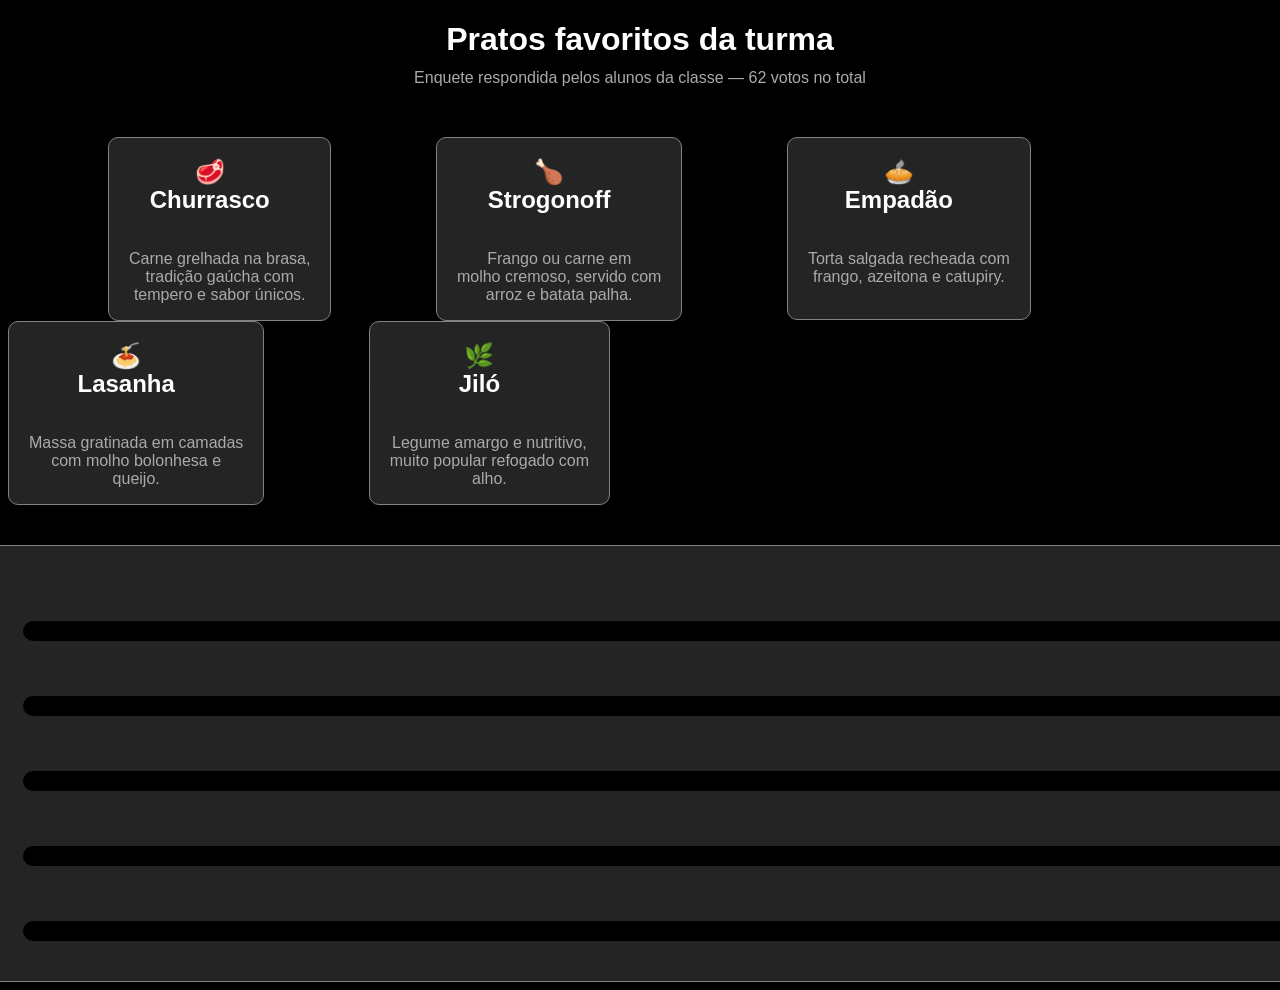
<file: Comidas_preferidas/index.html>
<!DOCTYPE html>
<html lang="pt-br">
<head>
    <meta charset="UTF-8">
    <meta name="viewport" content="width=device-width, initial-scale=1.0">
    <title>Comidas preferidas</title>
    <link rel="stylesheet" href="style.css">
</head>
<body>
    <div class="container">
        <div class="cabecalho">
            <h1>Pratos favoritos da turma</h1>
            <p>Enquete respondida pelos alunos da classe — 62 votos no total</p>
        </div>
        <div class="comidas">
            <div class="churrasco">
                <h2>🥩<br>Churrasco</h2>
                <p>Carne grelhada na brasa,<br> tradição gaúcha com <br> tempero e sabor únicos.</p>
            </div>
            <div class="strogonoff">
                <h2>🍗<br>Strogonoff</h2>
                <p>Frango ou carne em <br> molho cremoso, servido com <br> arroz e batata palha.</p>
            </div>
            <div class="empadinha">
                <h2>🥧<br>Empadão</h2>
                <p>Torta salgada recheada com <br> frango, azeitona e catupiry.</p>
            </div>
            <div class="lasanha">
                <h2>🍝<br>Lasanha</h2>
                <p>Massa gratinada em camadas <br> com molho bolonhesa e <br> queijo.</p>
            </div>
            <div class="jilo">
                <h2>🌿<br>Jiló</h2>
                <p>Legume amargo e nutritivo,<br> muito popular refogado com <br> alho.</p>
            </div>
        </div>
        <div class="votacao">
            <div class="votos">
                <h3>Votos por prato</h3>
                <ul>
                    <li>
                        <p class="nome">Churrasco</p>
                        <span id="fundo-churrasco"><span id="churrasco"></span></span>
                        <p>18</p>
                    </li>
                    <li>
                        <p class="nome">Strogonoff</p> 
                        <span id="fundo-strogonoff"><span id="strogonoff"></span></span>
                        <p>16</p>
                    </li>
                    <li>
                        <p class="nome">Empadão</p>
                        <span id="fundo-empadinha"><span id="empadinha"></span></span>
                        <p>15</p>
                    </li>
                    <li>
                        <p class="nome">Lasanha</p>
                        <span id="fundo-lasanha"><span id="lasanha"></span></span>
                        <p>10</p>
                    </li>
                    <li>
                        <p class="nome">Jiló</p>
                        <span id="fundo-jilo"><span id="jilo"></span></span>
                        <p>3</p>
                    </li>
                </ul>
            </div>
        </div>
    </div>
</body>
</html>
</file>
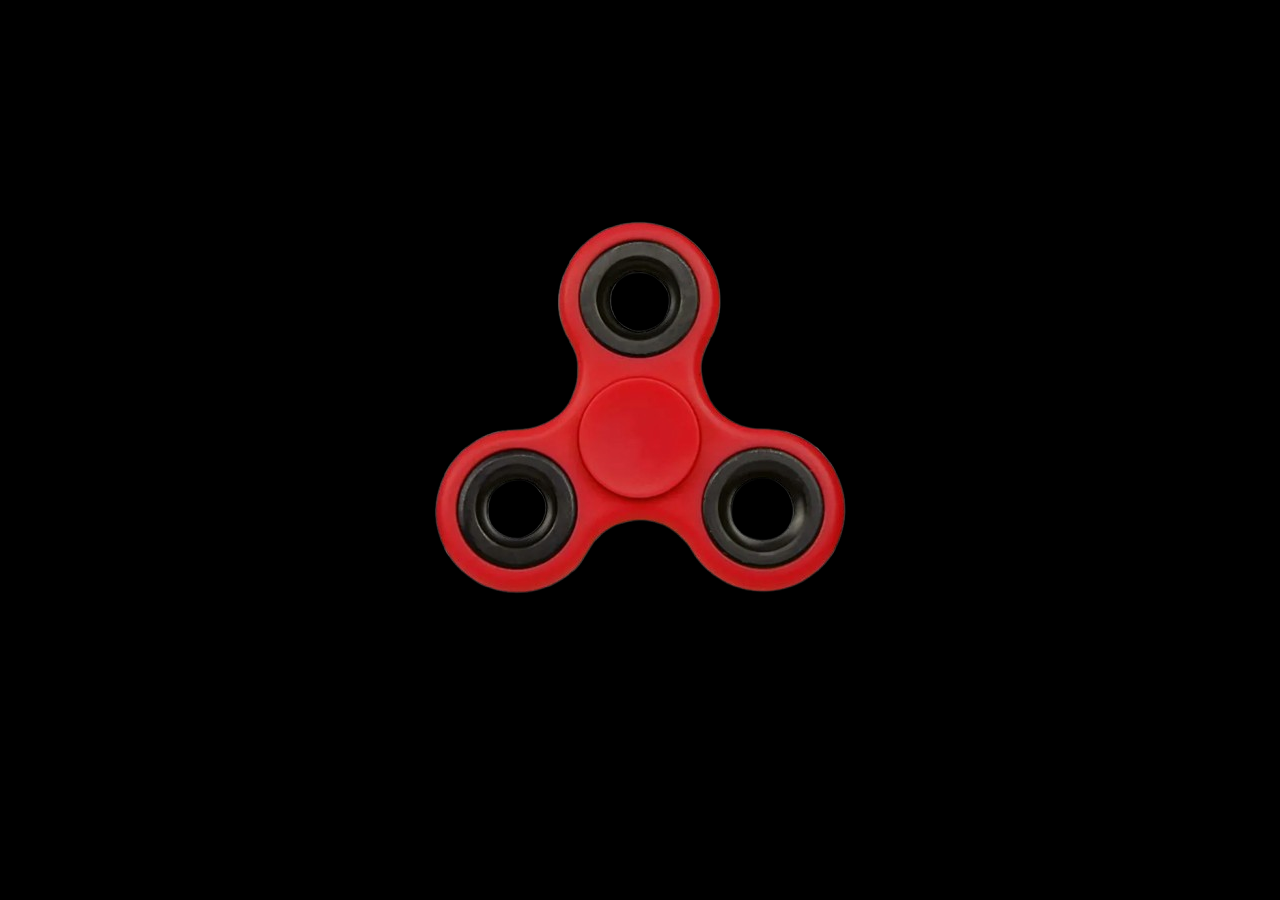
<file: Fidget spinner/index.html>
<!DOCTYPE html>
<html lang="pt-br">
<head>
    <meta charset="UTF-8">
    <meta name="viewport" content="width=device-width, initial-scale=1.0">
    <title>Fidget Spinner</title>
    <link rel="stylesheet" href="style.css">
</head>
<body>
    <div class="container">
        <img src="fidget_spinner.png" alt="hand spinner">
    </div>
</body>
</html>
</file>
<file: Comidas_preferidas/style.css>
*{
    font-family: Arial, Helvetica, sans-serif;
    background-color: black;
}
.cabecalho{
    text-align: center;
    margin-block-end: 50px;
}
.cabecalho h1{
    margin-block-end: 11px;
    color: white;
}
.cabecalho p{
    margin-top: 11px;
    color: rgb(170, 170, 170);
}
.churrasco h2{
    color: white;
}
.churrasco p{
    color: rgb(170, 170, 170);
    margin-left: 20px;
}
.churrasco, .churrasco h2, .churrasco p{
    display: inline-flex;
    flex-direction: column;
    background-color: rgb(36, 36, 36);
    border-radius: 10px;
}
.churrasco{
    border: 1px solid rgb(131, 129, 129);
    padding-right: 20px;
    text-align: center;
    margin-left: 100px;
    margin-right: 100px;
    transition: 1s;
}
.churrasco:hover{
    scale: 1.05;
}
.strogonoff h2, .empadinha h2, .lasanha h2, .jilo h2{
    color: white;
}
.strogonoff p, .empadinha  p, .lasanha p, .jilo p{
    color: rgb(170, 170, 170);
    margin-left: 20px;
}
.strogonoff, .strogonoff h2, .strogonoff p{
    display: inline-flex;
    flex-direction: column;
    background-color: rgb(36, 36, 36);
    border-radius: 10px;
}
.strogonoff{
    border: 1px solid rgb(131, 129, 129);
    padding-right: 20px;
    text-align: center;
    margin-right: 100px;
    transition: 1s;
}
.strogonoff:hover{
    scale: 1.05;
}
.empadinha, .empadinha h2, .empadinha p{
    display: inline-flex;
    flex-direction: column;
    background-color: rgb(36, 36, 36);
    border-radius: 10px;
}
.empadinha{
    border: 1px solid rgb(131, 129, 129);
    padding-right: 20px;
    padding-block-end: 17px;
    text-align: center;
    margin-right: 100px;
    transition: 1s;
}
.empadinha:hover{
    scale: 1.05;
}
.lasanha, .lasanha h2, .lasanha p{
    display: inline-flex;
    flex-direction: column;
    background-color: rgb(36, 36, 36);
    border-radius: 10px;
}
.lasanha{
    border: 1px solid rgb(131, 129, 129);
    text-align: center;
    padding-right: 20px;
    margin-right: 100px;
    transition: 1s;
}
.lasanha:hover{
    scale: 1.05;
}
.jilo, .jilo h2, .jilo p{
    display: inline-flex;
    flex-direction: column;
    background-color: rgb(36, 36, 36);
    border-radius: 10px;
}
.jilo{
    border: 1px solid rgb(131, 129, 129);
    text-align: center;
    padding-right: 20px;
    transition: 1s;
}
.jilo:hover{
    scale: 1.05;
}
#fundo-churrasco{
    padding-top: 10px;
    padding-block-end: 10px;
    background-color: black;
    margin-left: 50px;
    display: inline-block;
}
#fundo-strogonoff{
    padding-right: 100px;
    padding-top: 10px;
    padding-block-end: 10px;
    background-color: black;
    margin-left: 50px;
    display: inline-block;
}
#fundo-empadinha{
    padding-right: 150px;
    padding-top: 10px;
    padding-block-end: 10px;
    background-color: black;
    margin-left: 50px;
    display: inline-block;
}
#fundo-lasanha{
    padding-right: 600px;
    padding-top: 10px;
    padding-block-end: 10px;
    background-color: black;
    margin-left: 50px;
    display: inline-block;
}
#fundo-jilo{
    padding-right: 1100px;
    padding-top: 10px;
    padding-block-end: 10px;
    background-color: black;
    margin-left: 50px;
    display: inline-block;
}
.votacao *{
    color: white;
    background-color: rgb(36, 36, 36);
    border-radius: 10px;
    list-style: none;
}
.votos{
    border: 1px solid rgb(131, 129, 129);
    padding-left: 20px;
    padding-right: 100px;
    transition: 1s;
}
.votos:hover{
    scale: 1.05;
}
.comidas{
    margin-block-end: 40px;
}
.votacao{
    display: flex;
    justify-content: center;
}
ul{
    text-align: center;
}
li{
    margin-block-end: 25px;
}
#churrasco{
    padding-right: 1300px;
    background-image: linear-gradient(to right, orange, rgb(255, 209, 124));
    padding-block-end: 10px;
    padding-top: 10px;
    animation-name: carregamento-churrasco;
    animation-duration: 2s;
    animation-iteration-count: 1;
    animation-direction: normal;
}
#strogonoff{
    padding-right: 1200px;
    background-image: linear-gradient(to right, blue, rgb(131, 131, 255));
    padding-top: 10px;
    padding-block-end: 10px;
    animation-name: carregamento-strogonoff;
    animation-duration: 2s;
    animation-iteration-count: 1;
    animation-direction: normal;
}
#empadinha{
    padding-right: 1150px;
    background-image: linear-gradient(to right, purple, rgb(128, 61, 128));
    padding-top: 10px;
    padding-block-end: 10px;
    animation-name: carregamento-empadinha;
    animation-duration: 2s;
    animation-iteration-count: 1;
    animation-direction: normal;
}
#lasanha{
    padding-right: 700px;
    background-image: linear-gradient(to right, green, rgb(65, 133, 65));
    padding-top: 10px;
    padding-block-end: 10px;
    animation-name: carregamento-lasanha;
    animation-duration: 2s;
    animation-iteration-count: 1;
    animation-direction: normal;
}
#jilo{
    padding-right: 200px;
    background-image: linear-gradient(to right, white, rgb(139, 139, 139));
    padding-top: 10px;
    padding-block-end: 10px;
    animation-name: carregamento-jilo;
    animation-duration: 2s;
    animation-iteration-count: 1;
    animation-direction: normal;
}
@keyframes carregamento-churrasco{
    0%{
        padding-right: 0px;
    }
    100%{
        padding-right: 1300px;
    }
}
@keyframes carregamento-strogonoff{
    0%{
        padding-right: 0px;
    }
    100%{
        padding-right: 1200px;
    }
}
@keyframes carregamento-empadinha{
    0%{
        padding-right: 0px;
    }
    100%{
        padding-right: 1150px;
    }
}
@keyframes carregamento-lasanha{
    0%{
        padding-right: 0px;
    }
    100%{
        padding-right: 700px;
    }
}
@keyframes carregamento-jilo{
    0%{
        padding-right: 0px;
    }
    100%{
        padding-right: 200px;
    }
}
.nome{
    width: 73px;
}
ul li{
    display: flex;
    align-items: center;
}
ul li p{
    margin-left: 30px;
}
</file>
<file: Fidget spinner/style.css>
*{
    background-color: black;
}
body{
    display: flex;
    justify-content: center;
}
img{
    animation-name: girar;
    animation-duration: 0.5s;
    animation-timing-function: linear;
    animation-iteration-count: infinite;
}
@keyframes girar{
    100%{
        transform: rotate(360deg);
    }
}
.container{
    margin-top: 150px;
}
</file>
